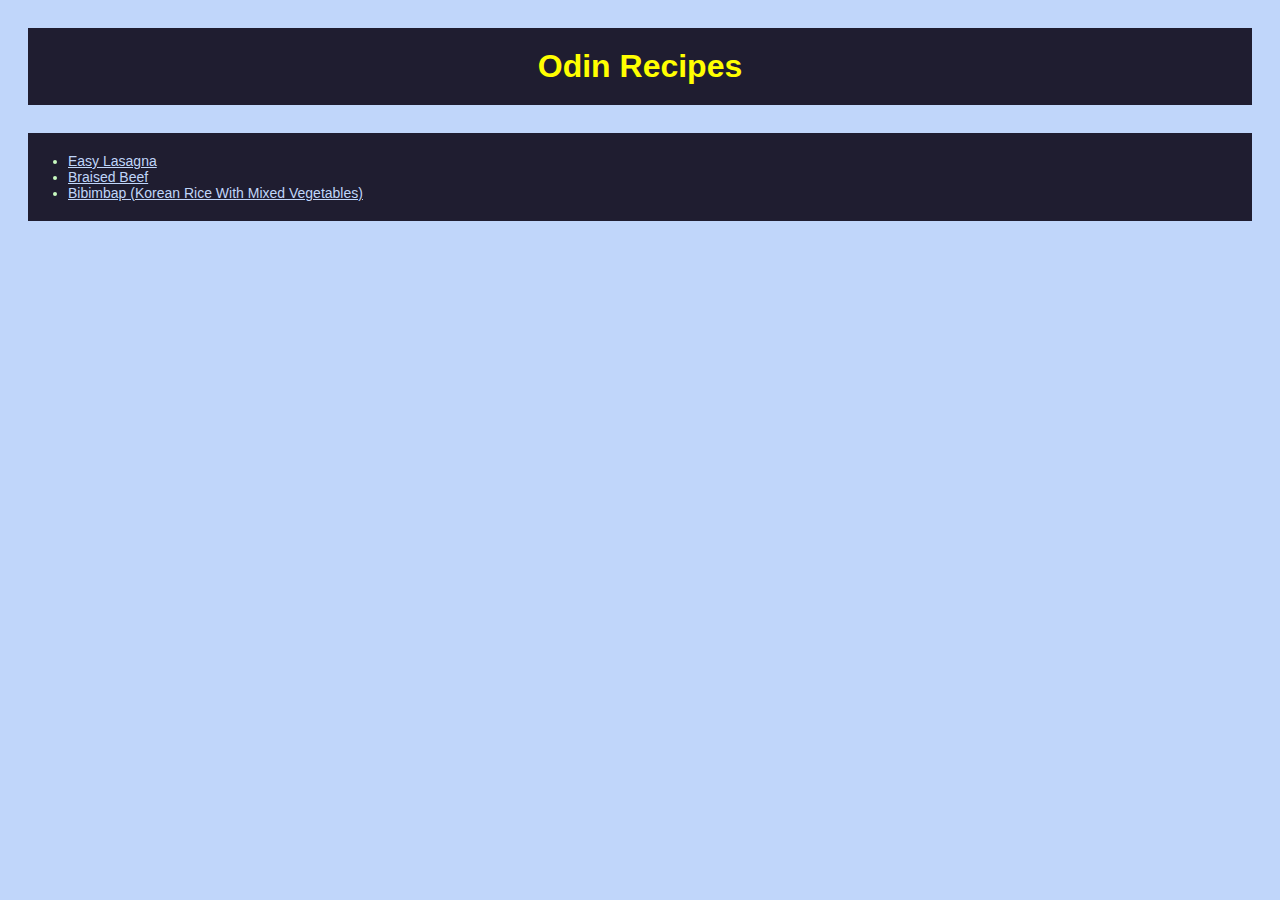
<file: index.html>
<!DOCTYPE html>
<html lang="en">
<head>
  <meta charset="utf-8">
  <title>Odin Recipes</title>
  <link rel="stylesheet" href="style.css">
</head>

<body>
  <h1>Odin Recipes</h1>
  <ul>
    <li><a href="recipes/lasagna.html">Easy Lasagna</a></li>
    <li><a href="recipes/braised_beef.html">Braised Beef</a></li>
    <li><a href="recipes/bibimbap.html">Bibimbap (Korean Rice With Mixed Vegetables)</a></li>
  </ul>
</body>
</html>
</file>
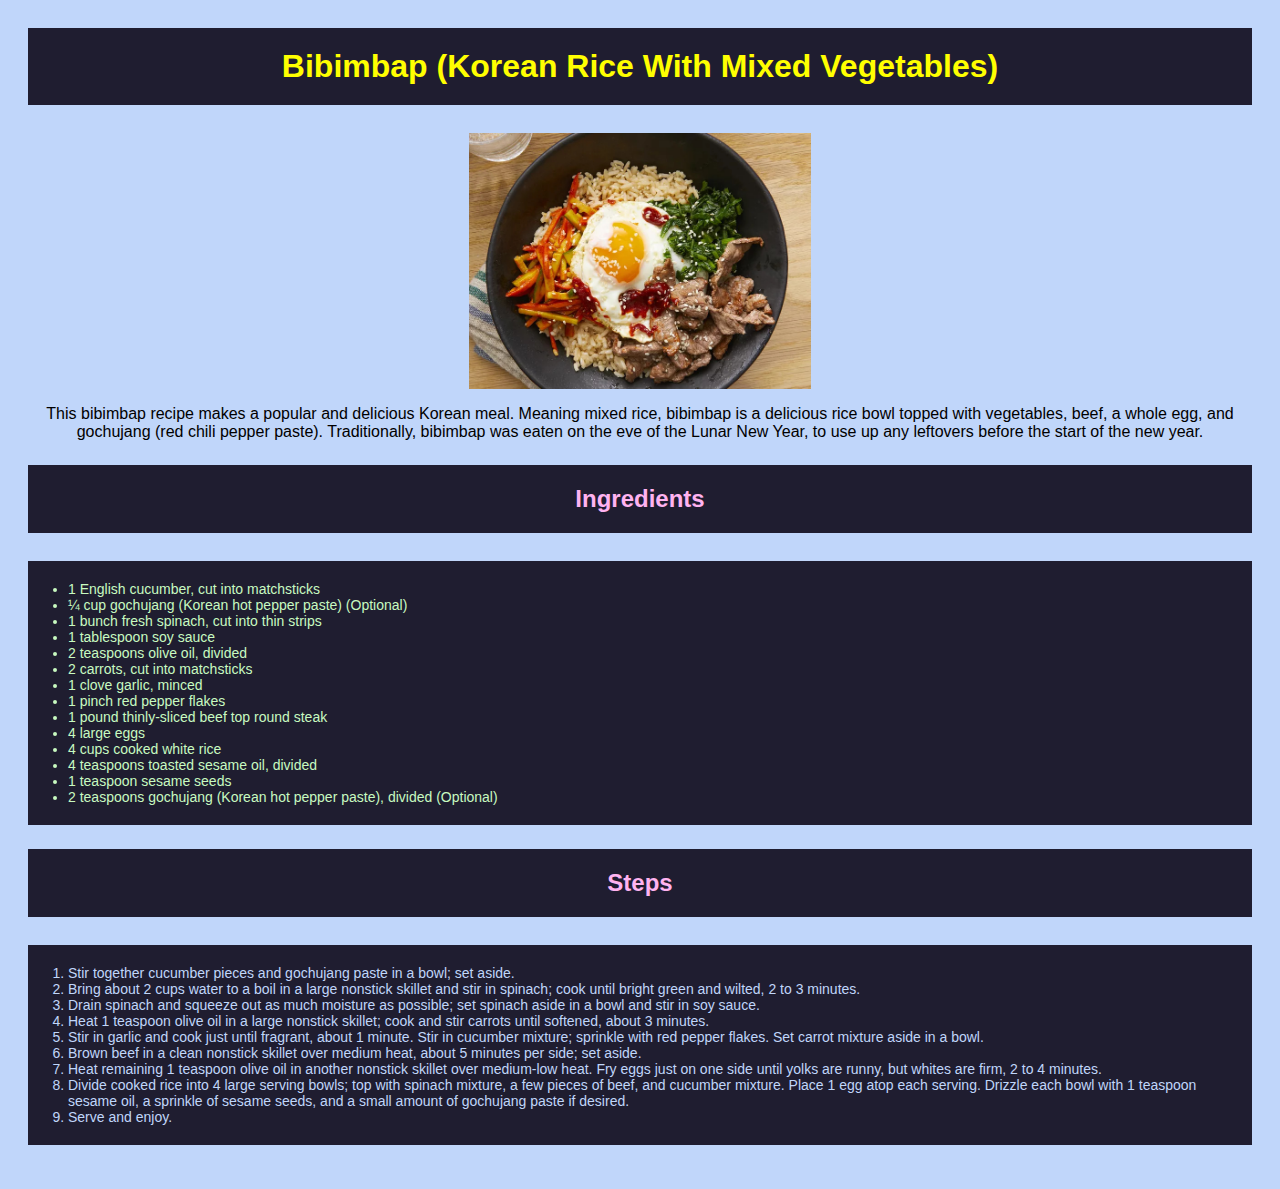
<file: recipes/bibimbap.html>
<!DOCTYPE html>
<html lang="en">
<head>
  <meta charset="utf-8">
  <title>Bibimbap (Korean Rice With Mixed Vegetables)</title>
  <link rel="stylesheet" href="../style.css">
</head>

<body>
  <h1>Bibimbap (Korean Rice With Mixed Vegetables)</h1>
  <img src="bibimbap.jpg" alt="The Bibimbap dish">
  <p>This bibimbap recipe makes a popular and delicious Korean meal. Meaning mixed rice, bibimbap is a delicious rice bowl topped with vegetables, beef, a whole egg, and gochujang (red chili pepper paste). Traditionally, bibimbap was eaten on the eve of the Lunar New Year, to use up any leftovers before the start of the new year.</p>
  <h3>Ingredients</h3>
  <ul>
    <li>1 English cucumber, cut into matchsticks</li>
    <li>¼ cup gochujang (Korean hot pepper paste) (Optional)</li>
    <li>1 bunch fresh spinach, cut into thin strips</li>
    <li>1 tablespoon soy sauce</li>
    <li>2 teaspoons olive oil, divided</li>
    <li>2 carrots, cut into matchsticks</li>
    <li>1 clove garlic, minced</li>
    <li>1 pinch red pepper flakes</li>
    <li>1 pound thinly-sliced beef top round steak</li>
    <li>4 large eggs</li>
    <li>4 cups cooked white rice</li>
    <li>4 teaspoons toasted sesame oil, divided</li>
    <li>1 teaspoon sesame seeds</li>
    <li>2 teaspoons gochujang (Korean hot pepper paste), divided (Optional)</li>
  </ul>
  <h3>Steps</h3>
  <ol>
    <li>Stir together cucumber pieces and gochujang paste in a bowl; set aside.</li>
    <li>Bring about 2 cups water to a boil in a large nonstick skillet and stir in spinach; cook until bright green and wilted, 2 to 3 minutes.</li>
    <li>Drain spinach and squeeze out as much moisture as possible; set spinach aside in a bowl and stir in soy sauce.</li>
    <li>Heat 1 teaspoon olive oil in a large nonstick skillet; cook and stir carrots until softened, about 3 minutes.</li>
    <li>Stir in garlic and cook just until fragrant, about 1 minute. Stir in cucumber mixture; sprinkle with red pepper flakes. Set carrot mixture aside in a bowl.</li>
    <li>Brown beef in a clean nonstick skillet over medium heat, about 5 minutes per side; set aside.</li>
    <li>Heat remaining 1 teaspoon olive oil in another nonstick skillet over medium-low heat. Fry eggs just on one side until yolks are runny, but whites are firm, 2 to 4 minutes.</li>
    <li>Divide cooked rice into 4 large serving bowls; top with spinach mixture, a few pieces of beef, and cucumber mixture. Place 1 egg atop each serving. Drizzle each bowl with 1 teaspoon sesame oil, a sprinkle of sesame seeds, and a small amount of gochujang paste if desired.</li>
    <li>Serve and enjoy.</li>
  </ol>
</body>
</html>
</file>
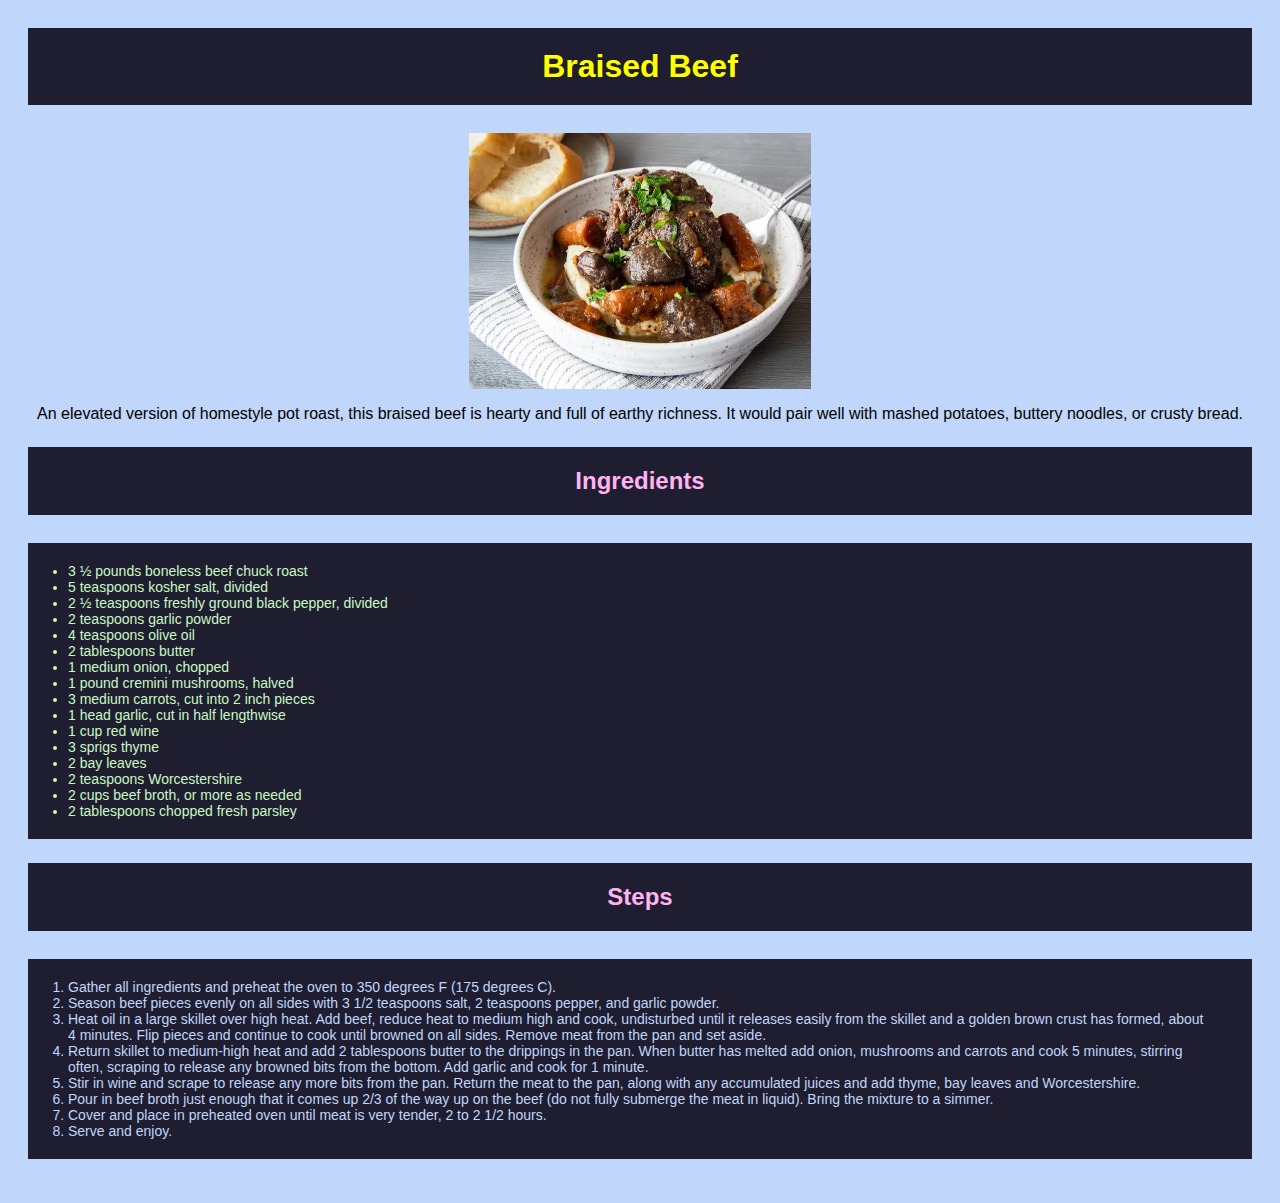
<file: recipes/braised_beef.html>
<!DOCTYPE html>
<html lang="en">
<head>
  <meta charset="utf-8">
  <title>Braised Beef</title>
  <link rel="stylesheet" href="../style.css">
</head>

<body>
  <h1>Braised Beef</h1>
  <img src="braised_beef.jpg" alt="The Braised Beef dish">
  <p>An elevated version of homestyle pot roast, this braised beef is hearty and full of earthy richness. It would pair well with mashed potatoes, buttery noodles, or crusty bread.</p>
  <h3>Ingredients</h3>
  <ul>
    <li>3 ½ pounds boneless beef chuck roast</li>
    <li>5 teaspoons kosher salt, divided</li>
    <li>2 ½ teaspoons freshly ground black pepper, divided</li>
    <li>2 teaspoons garlic powder</li>
    <li>4 teaspoons olive oil</li>
    <li>2 tablespoons butter</li>
    <li>1 medium onion, chopped</li>
    <li>1 pound cremini mushrooms, halved</li>
    <li>3 medium carrots, cut into 2 inch pieces</li>
    <li>1 head garlic, cut in half lengthwise</li>
    <li>1 cup red wine</li>
    <li>3 sprigs thyme</li>
    <li>2 bay leaves</li>
    <li>2 teaspoons Worcestershire</li>
    <li>2 cups beef broth, or more as needed</li>
    <li>2 tablespoons chopped fresh parsley</li>
  </ul>
  <h3>Steps</h3>
  <ol>
    <li>Gather all ingredients and preheat the oven to 350 degrees F (175 degrees C).</li>
    <li>Season beef pieces evenly on all sides with 3 1/2 teaspoons salt, 2 teaspoons pepper, and garlic powder.</li>
    <li>Heat oil in a large skillet over high heat. Add beef, reduce heat to medium high and cook, undisturbed until it releases easily from the skillet and a golden brown crust has formed, about 4 minutes. Flip pieces and continue to cook until browned on all sides. Remove meat from the pan and set aside.</li>
    <li>Return skillet to medium-high heat and add 2 tablespoons butter to the drippings in the pan. When butter has melted add onion, mushrooms and carrots and cook 5 minutes, stirring often, scraping to release any browned bits from the bottom. Add garlic and cook for 1 minute.</li>
    <li>Stir in wine and scrape to release any more bits from the pan. Return the meat to the pan, along with any accumulated juices and add thyme, bay leaves and Worcestershire.</li>
    <li>Pour in beef broth just enough that it comes up 2/3 of the way up on the beef (do not fully submerge the meat in liquid). Bring the mixture to a simmer.</li>
    <li>Cover and place in preheated oven until meat is very tender, 2 to 2 1/2 hours.</li>
    <li>Serve and enjoy.</li>
  </ol>
</body>
</html>
</file>
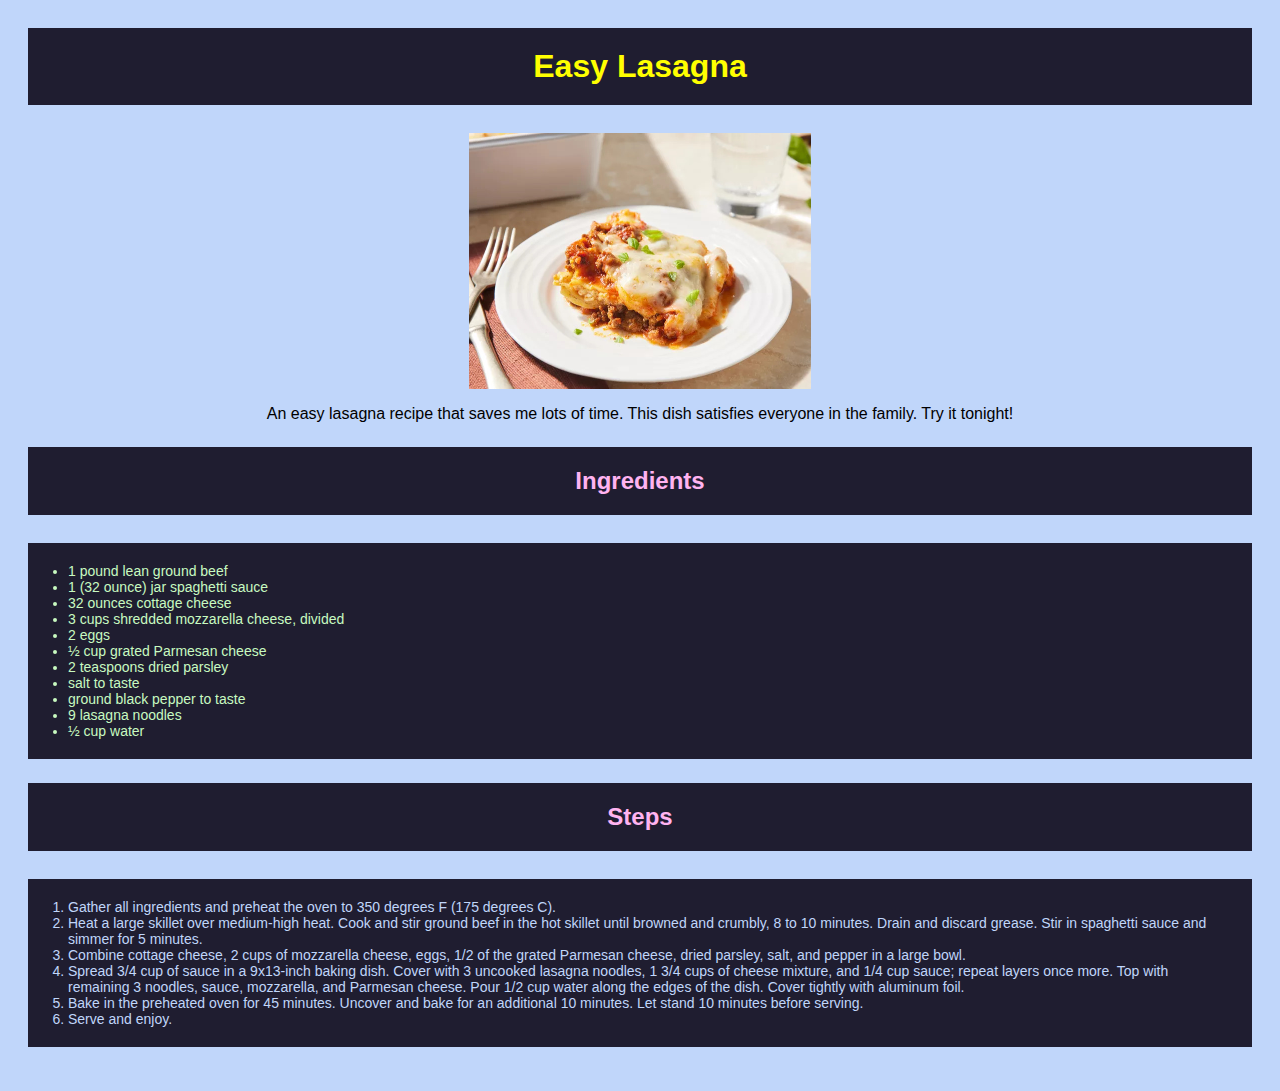
<file: recipes/lasagna.html>
<!DOCTYPE html>
<html lang="en">
<head>
  <meta charset="utf-8">
  <title>Easy Lasagna</title>
  <link rel="stylesheet" href="../style.css">
</head>

<body>
  <h1>Easy Lasagna</h1>
  <img src="lasagna.jpg" alt="The Easy Lasagna dish">
  <p>An easy lasagna recipe that saves me lots of time. This dish satisfies everyone in the family. Try it tonight!</p>
  <h3>Ingredients</h3>
  <ul>
    <li>1 pound lean ground beef</li>
    <li>1 (32 ounce) jar spaghetti sauce</li>
    <li>32 ounces cottage cheese</li>
    <li>3 cups shredded mozzarella cheese, divided</li>
    <li>2 eggs</li>
    <li>½ cup grated Parmesan cheese</li>
    <li>2 teaspoons dried parsley</li>
    <li>salt to taste</li>
    <li>ground black pepper to taste</li>
    <li>9 lasagna noodles</li>
    <li>½ cup water</li>
  </ul>
  <h3>Steps</h3>
  <ol>
    <li>Gather all ingredients and preheat the oven to 350 degrees F (175 degrees C).</li>
    <li>Heat a large skillet over medium-high heat. Cook and stir ground beef in the hot skillet until browned and crumbly, 8 to 10 minutes. Drain and discard grease. Stir in spaghetti sauce and simmer for 5 minutes.</li>
    <li>Combine cottage cheese, 2 cups of mozzarella cheese, eggs, 1/2 of the grated Parmesan cheese, dried parsley, salt, and pepper in a large bowl.</li>
    <li>Spread 3/4 cup of sauce in a 9x13-inch baking dish. Cover with 3 uncooked lasagna noodles, 1 3/4 cups of cheese mixture, and 1/4 cup sauce; repeat layers once more. Top with remaining 3 noodles, sauce, mozzarella, and Parmesan cheese. Pour 1/2 cup water along the edges of the dish. Cover tightly with aluminum foil.</li>
    <li>Bake in the preheated oven for 45 minutes. Uncover and bake for an additional 10 minutes. Let stand 10 minutes before serving.</li>
    <li>Serve and enjoy.</li>
  </ol>
</body>
</html>
</file>
<file: style.css>
html {
  box-sizing: border-box;
  padding: 20px;
}

*,
*::before,
*::after {
  box-sizing: inherit;
}

body {
  font-family: "Verdana", sans-serif;
  background-color: #c0d6fa;
}

p {
  font-size: 16px;
  text-align: center;
}

img {
  display: block;
  margin-left: auto;
  margin-right: auto;
  height: 256px;
  width: auto;
}

h1, h2, h3, h4, h5, h6 {
  text-align: center;
  background-color: #1f1d30;
  font-weight: bold;
  padding: 20px;
  margin-bottom: 28px;
}

h1 {
  font-size: 32px;
  color: yellow;
  margin-top: auto;
}

h2, h3, h4, h5, h6 {
  font-size: 24px;
  color: #ffb3f0; /* light pink */
}

ul, ol {
  font-size: 14px;
  background-color: #1f1d30;  /* dark blue */
  padding: 20px;
  margin-bottom: 24px;
}

ul {
  color: #c8fac0; /* light green */
}

ol, a {
  color: #c0d6fa; /* light blue */
}

li {
  margin: auto 20px;
}
</file>
